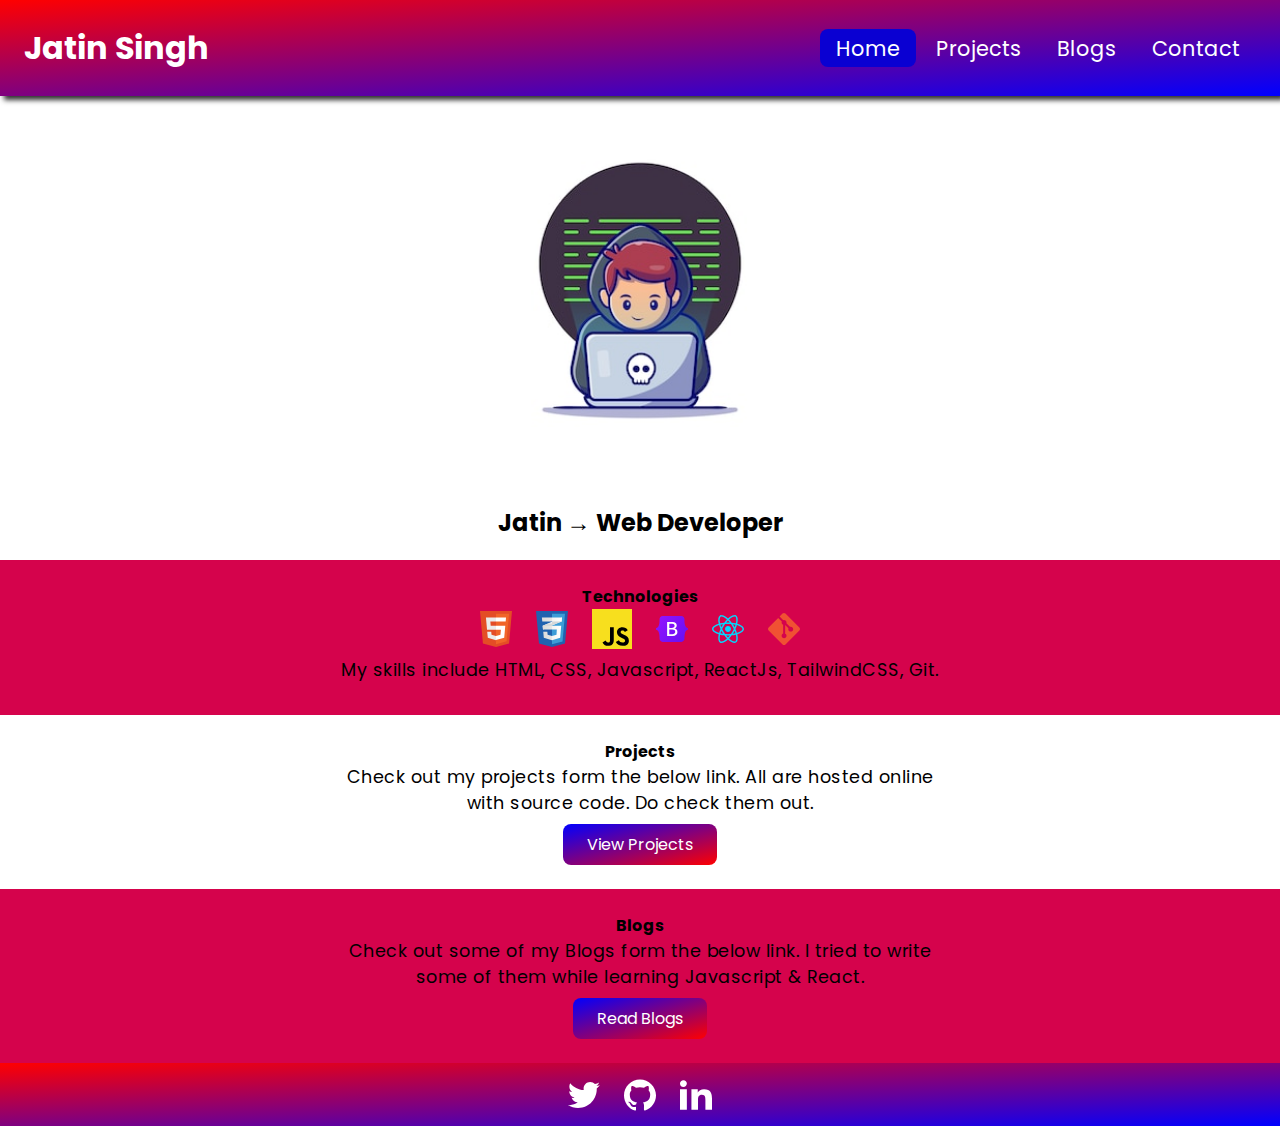
<file: index.html>
<!DOCTYPE html>
<html lang="en">
<head>
  <meta charset="UTF-8">
  <meta http-equiv="X-UA-Compatible" content="IE=edge">
  <meta name="viewport" content="width=device-width, initial-scale=1.0">
  <title>Jatin Portfolio</title>
  <script src="/app.js" defer></script>
  <link rel="stylesheet" href="styles.css">
</head>
<body>
  
  <nav class="nav-bar">
    <!-- <img src="/images/image4.png" alt="logo"> -->
    <a href="./index.html" class="nav-heading">Jatin Singh</a>
    <a href="#" class="toggle-button">
      <span class="bar"></span>
      <span class="bar"></span>
      <span class="bar"></span>
      <!-- <span class="bar"></span> -->
    </a>
    <div class="nav-links">
      <a href="/index.html" class="link link-active">Home</a>
      <a href="/Pages/projects/index.html" class="link">Projects</a>
      <a href="/Pages/blogs/index.html" class="link">Blogs</a>
      <a href="#footer" class="link">Contact</a>
    </div>
  </nav>

  <main>
    <img src="images/image3.jpg" alt="a man coding" class="hero-image">
    <h2 class="hero-heading">Jatin → <span class="profession">Web Developer</span></h2>

    <section class="technologies">
      <span class="tech-heading"><strong>Technologies</strong></span>
      <div class="technology-images">
        <img src="images/technology-icons/html.svg" alt="">
        <img src="images/technology-icons/css.svg" alt="">
        <img src="images/technology-icons/javascript.svg" alt="">
        <img src="images/technology-icons/bootstrap.svg" alt="">
        <img src="images/technology-icons/react.svg" alt="">
        <img src="images/technology-icons/git.svg" alt="">
      </div>
      <p class="section-info">My skills include HTML, CSS, Javascript, ReactJs, TailwindCSS, Git.</p>
    </section>

    <section class="projects">
      <span class="projects-heading"><strong>Projects</strong></span>
      <p class="section-info">
        Check out my projects form the below link. All are hosted online with source code. Do check them out.
      </p>
      <a href="Pages/projects/index.html" class="section-link">View Projects</a>
    </section>
    
    <section class="blogs">
      <span class="blogs-heading"><strong>Blogs</strong></span>
      <p class="section-info">
        Check out some of my Blogs form the below link. I tried to write some of them while learning Javascript & React.
      </p>
      <a href="Pages/blogs/index.html" class="section-link">Read Blogs</a>
    </section>
  </main>

  <footer id="footer">
    <a href="https://twitter.com/HeyImJatinn" target="_blank"><img class="social-icons" src="images/social-icons/twitter.svg" alt="twitter"></a>
    <a href="https://github.com/jatinsingh08" target="_blank"><img class="social-icons" src="images/social-icons/github.svg" alt="github"></a>
    <a href="https://www.linkedin.com/in/jatin-kumar-singh-730386204/" target="_blank"><img class="social-icons" src="images/social-icons/linkedin.svg" alt="linkedin"></a>

    
  </footer>
</body>
</html>
</file>
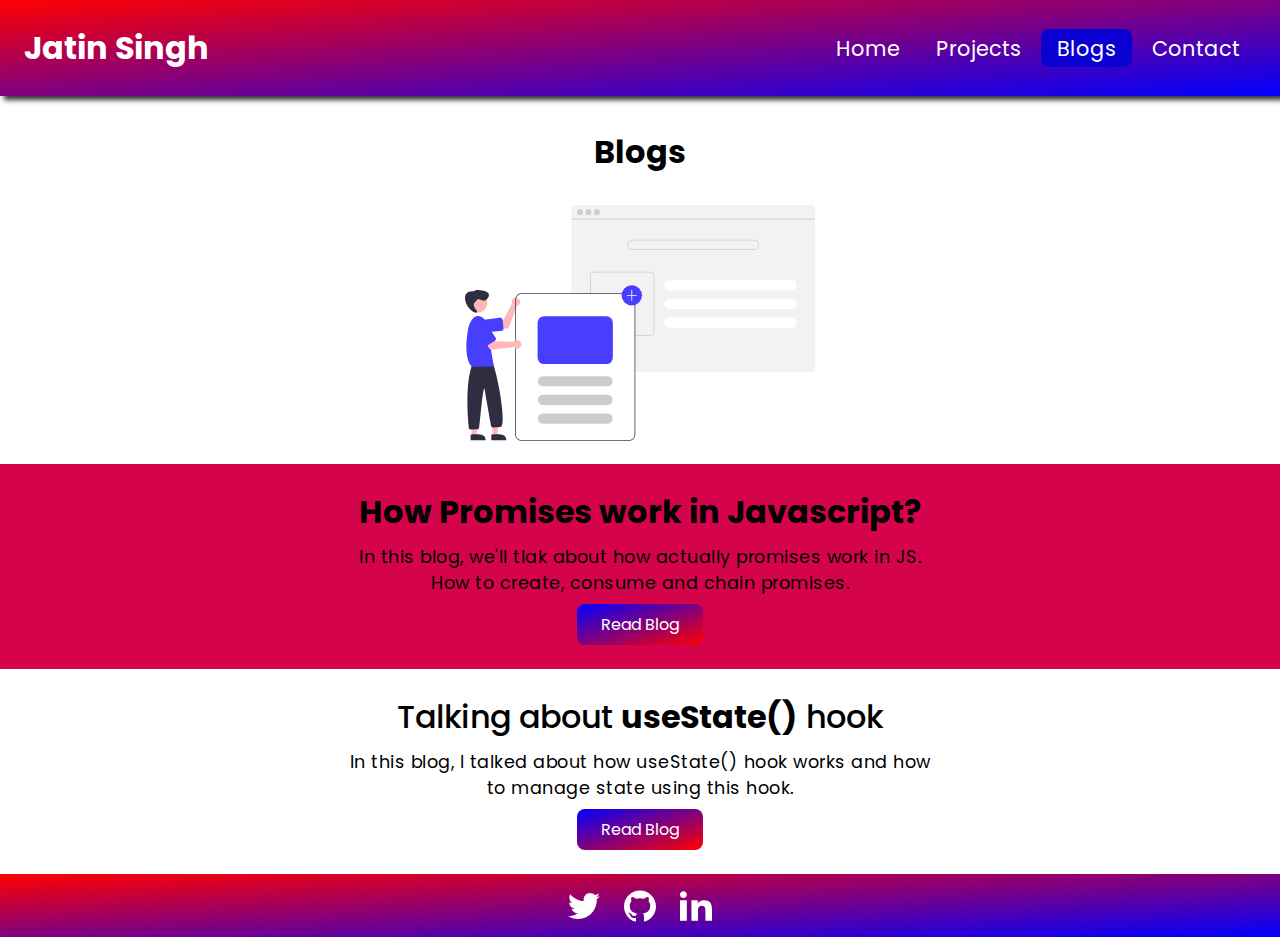
<file: Pages/blogs/index.html>
<!DOCTYPE html>
<html lang="en">
<head>
  <meta charset="UTF-8">
  <meta http-equiv="X-UA-Compatible" content="IE=edge">
  <meta name="viewport" content="width=device-width, initial-scale=1.0">
  <title>Jatin Portfolio</title>
  <script src="../blogs-projects.js" defer></script>
  <link rel="stylesheet" href="../blogs-projects.css">
  <link rel="stylesheet" href="../../styles.css">
</head>
<body>
  
  <nav class="nav-bar">
    <a href="../../index.html" class="nav-heading">Jatin Singh</a>
    <a href="#" class="toggle-button">
      <span class="bar"></span>
      <span class="bar"></span>
      <span class="bar"></span>
    </a>
    <div class="nav-links">
      <a class="link" href="../../index.html">Home</a>
      <a class="link" href="../projects/index.html">Projects</a>
      <a class="link link-active" href="./index.html">Blogs</a>
      <a class="link" href="#footer">Contact</a>
    </div>
  </nav>

  <main>

    <h2 class="main-heading">Blogs</h2>
    <img src="../../images/blog-hero.svg" alt= a person showcasing stuff"" class="hero-image">

    <section class="blog">
      <span class="section-heading"><strong>How Promises work in Javascript?</strong></span>
      <p class="section-info">In this blog, we'll tlak about how actually promises work in JS.<br>How to create, consume and chain promises.</p>
      <a href="https://jatinsingh.hashnode.dev/how-do-promises-work-in-javascript" class="section-link" target="_blank">Read Blog</a>
    </section>


    <section class="blog">
      <span class="section-heading">Talking about <strong>useState()</strong> hook</span>
      <p class="section-info">In this blog, I talked about how useState() hook works and how to manage state using this hook.</p>
      <a href="https://jatinsingh.hashnode.dev/how-to-use-the-usestate-hook" class="section-link" target="_blank">Read Blog</a>
    </section>


  </main>

  <footer id="footer">
    <a href="https://twitter.com/HeyImJatinn" target="_blank"><img class="social-icons" src="../../images/social-icons/twitter.svg" alt="twitter"></a>
    <a href="https://github.com/jatinsingh08" target="_blank"><img class="social-icons" src="../../images/social-icons/github.svg" alt="github"></a>
    <a href="https://www.linkedin.com/in/jatin-kumar-singh-730386204/" target="_blank"><img class="social-icons" src="../../images/social-icons/linkedin.svg" alt="linkedin"></a>
  </footer>

</body>
</html>
</file>
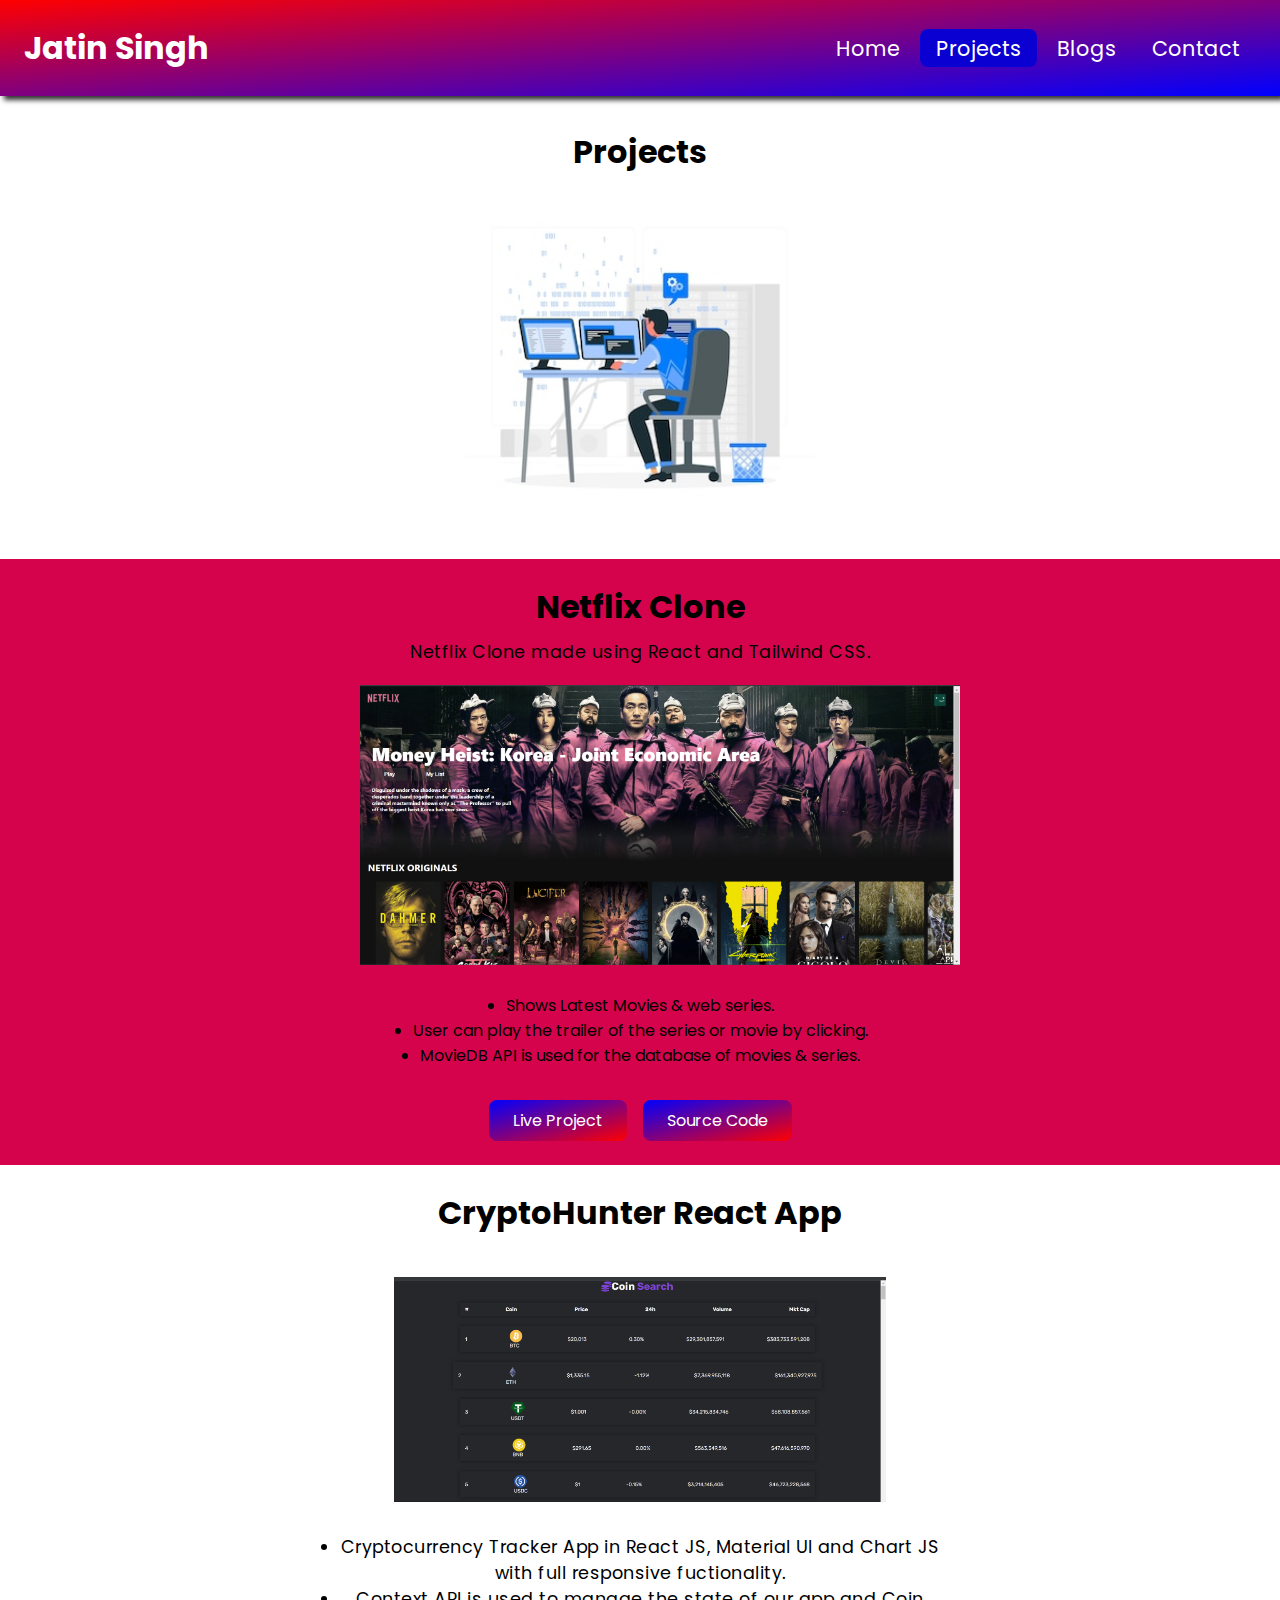
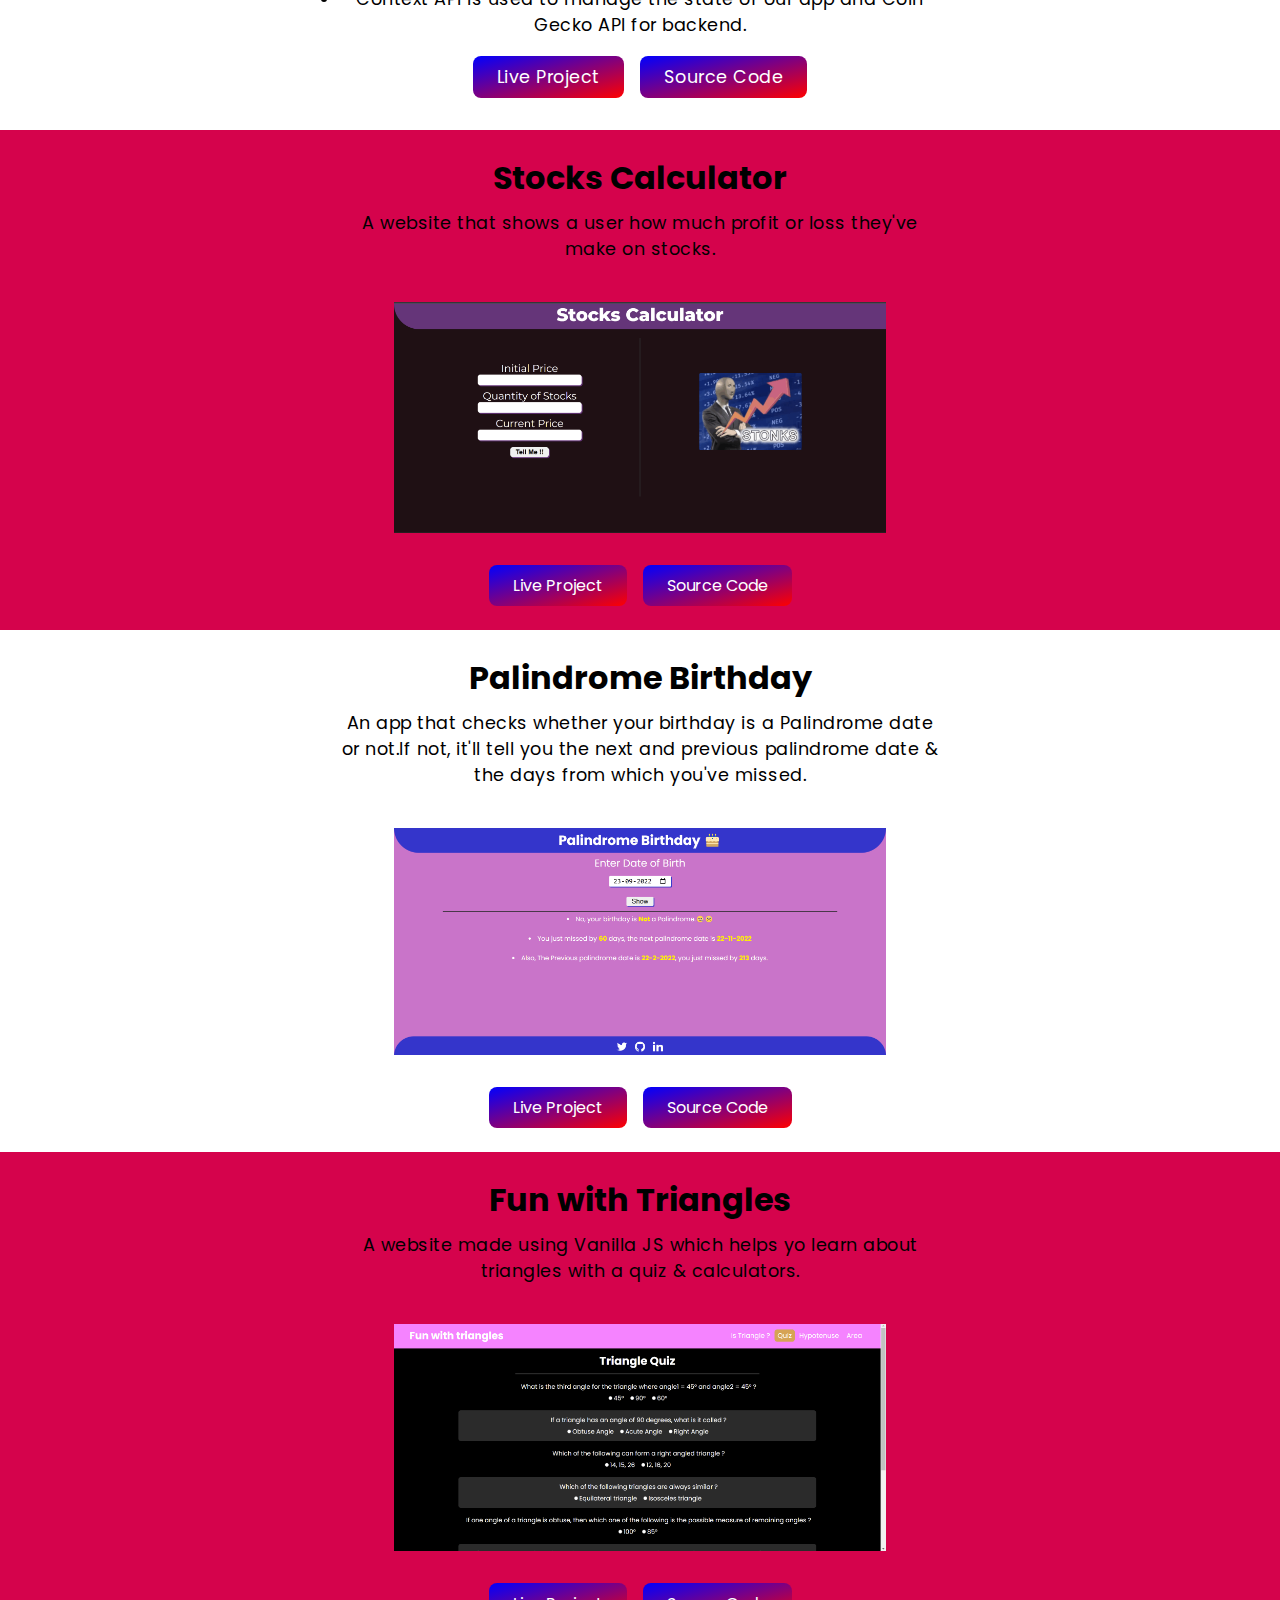
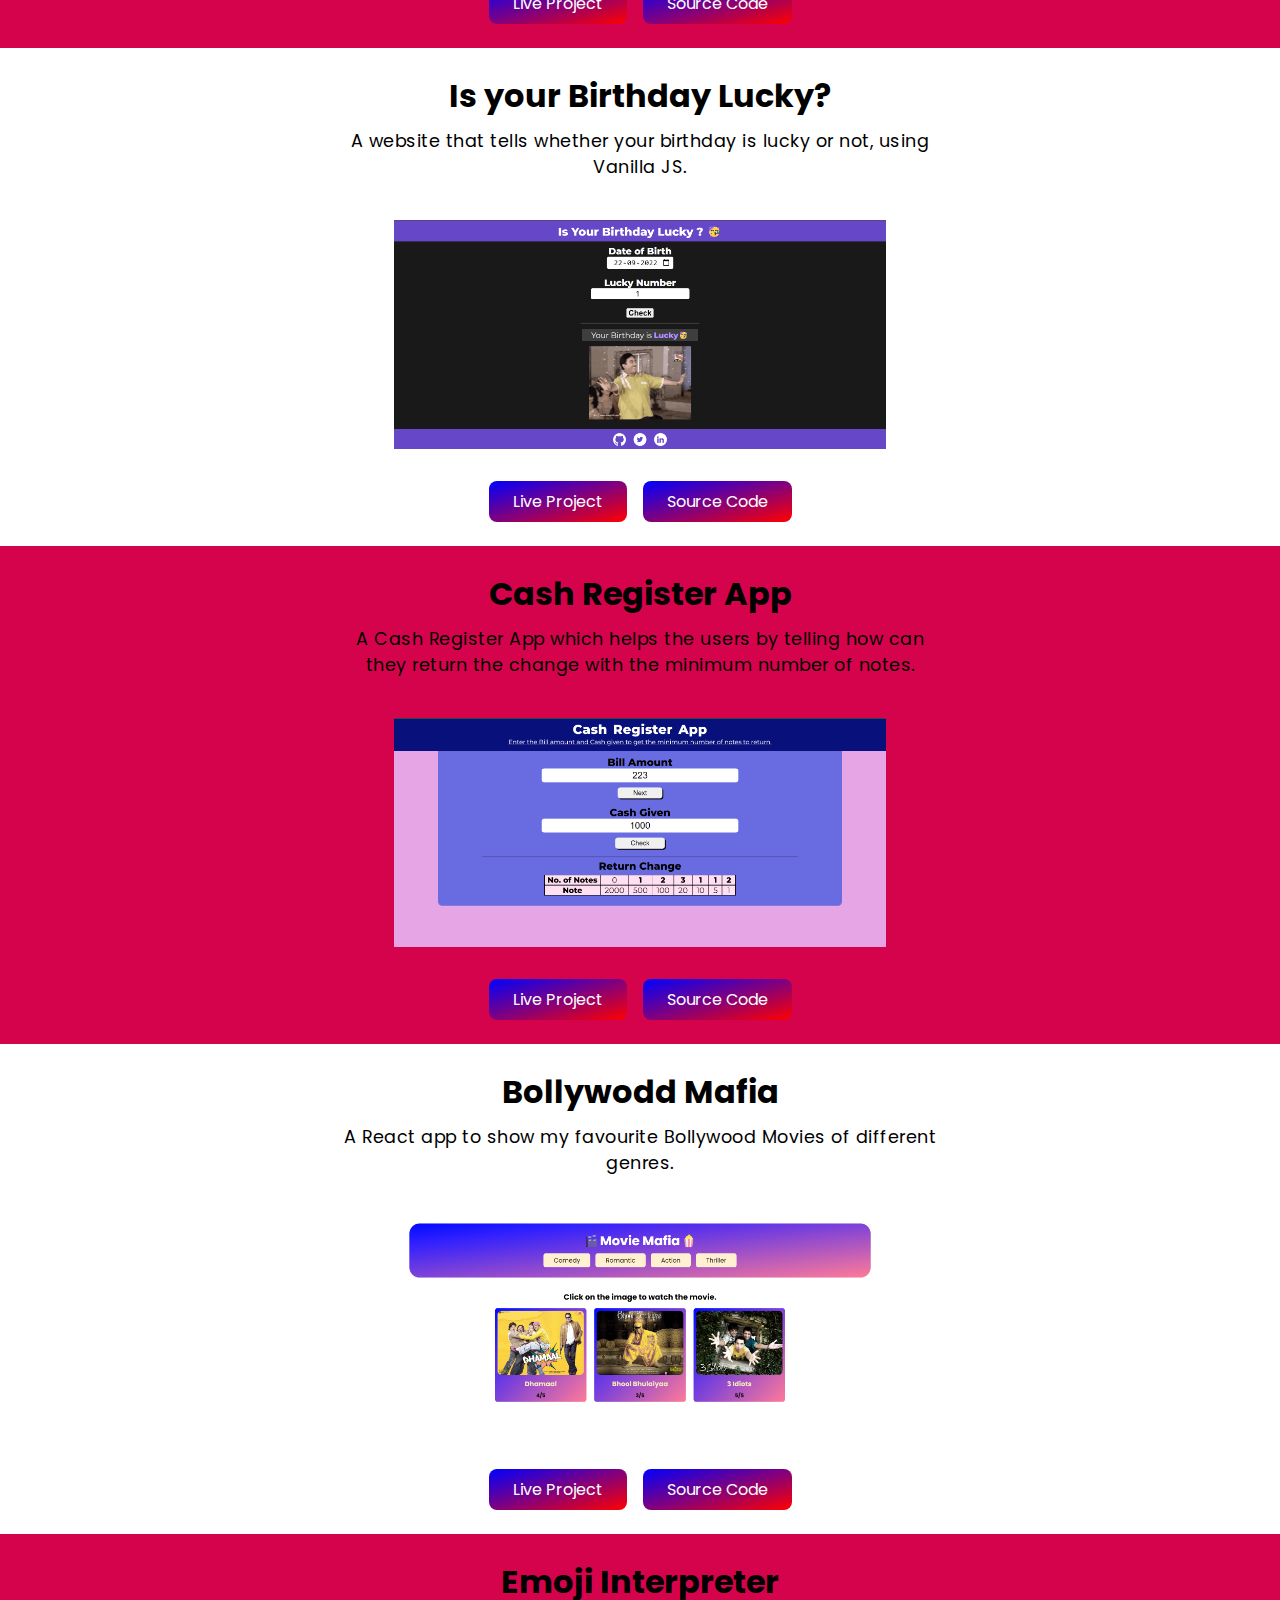
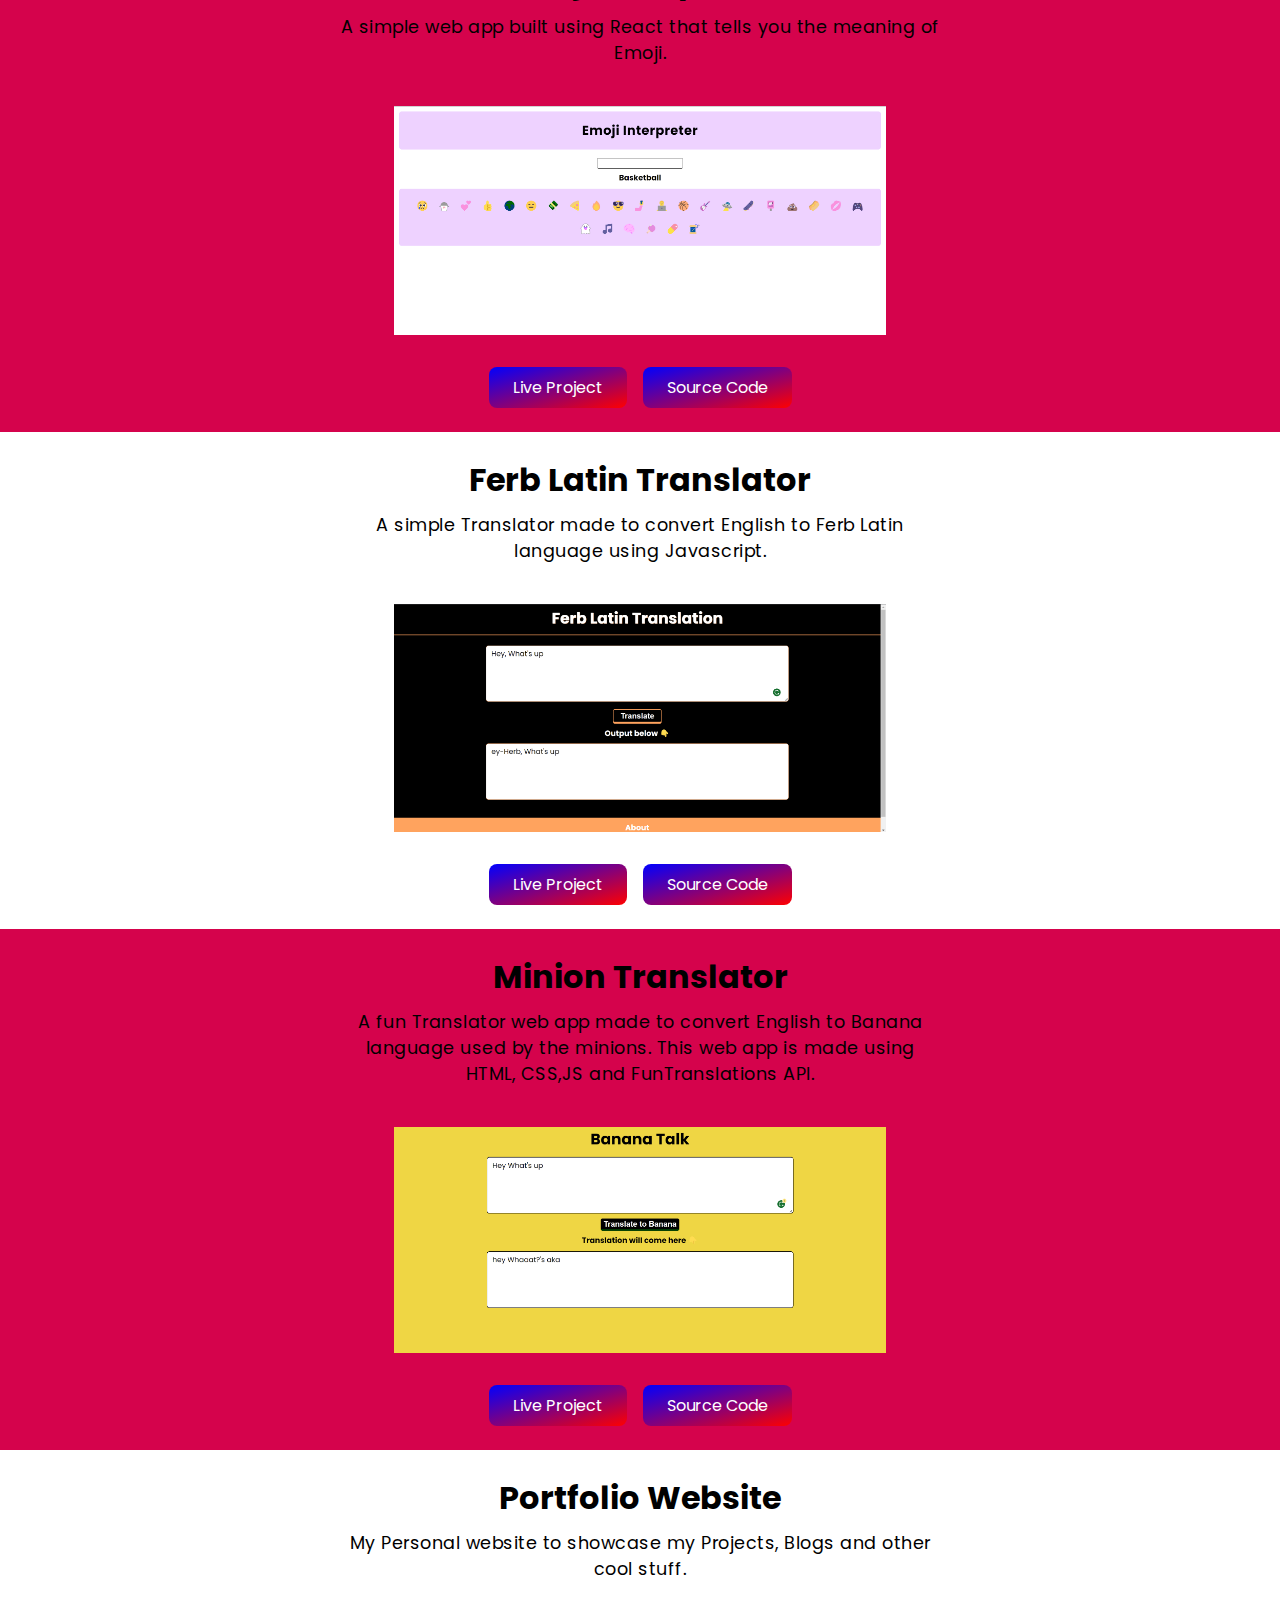
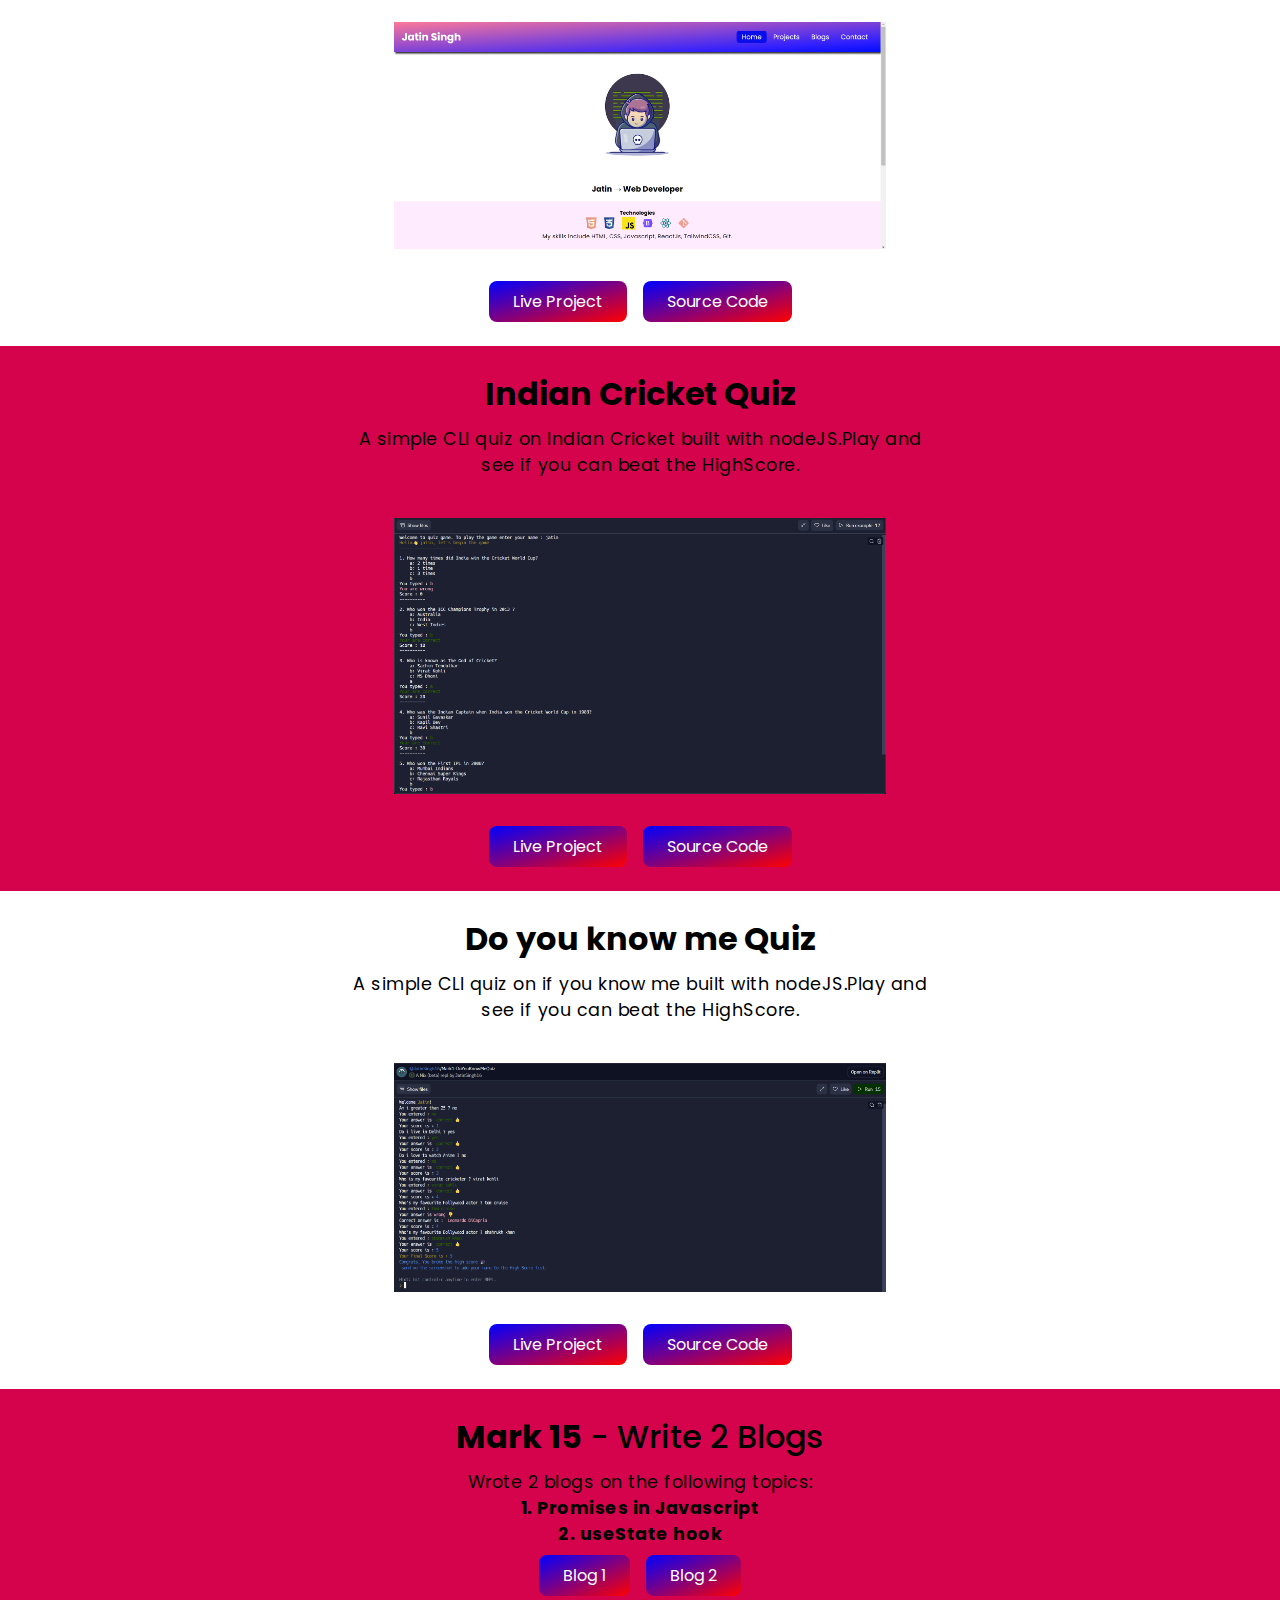
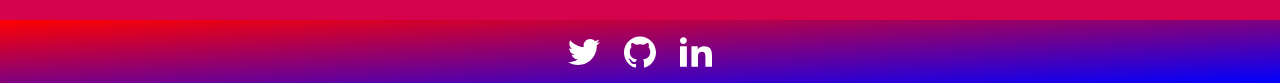
<file: Pages/projects/index.html>
<!DOCTYPE html>
<html lang="en">

<head>
  <meta charset="UTF-8">
  <meta http-equiv="X-UA-Compatible" content="IE=edge">
  <meta name="viewport" content="width=device-width, initial-scale=1.0">
  <title>Jatin Portfolio</title>
  
  <link rel="stylesheet" href="../../styles.css">
  <link rel="stylesheet" href="../blogs-projects.css">
  <script src="../blogs-projects.js" defer></script>
</head>

<body>

  <nav class="nav-bar">
    <a href="../../index.html" class="nav-heading">Jatin Singh</a>
    <a href="#" class="toggle-button">
      <span class="bar"></span>
      <span class="bar"></span>
      <span class="bar"></span>
    </a>
    <div class="nav-links">
      <a class="link" href="../../index.html">Home</a>
      <a class="link link-active" href="../projects/index.html">Projects</a>
      <a class="link" href="../blogs/">Blogs</a> 
      <a class="link" href="#footer">Contact</a>
    </div>
  </nav>

  <main>
    <h2 class="main-heading">Projects</h2>
    <img src="../../images/image5.jpg" alt="a person coding" class="hero-image">

    

    <section class="project">
      <span class="section-heading"><span>Netflix Clone</span></span>
      <p class="section-info">Netflix Clone made using React and Tailwind CSS. <br>
        <img src="/images/project-images/netflixclone.png" alt="Nelflix clone" class="project-images-netflix">
        <li>Shows Latest Movies & web series.</li> 
        <li>User can play the trailer of the series or movie by clicking.</li> 
        <li>MovieDB API is used for the database of movies & series.</li>
      </p>
      <div class="links">
        <a href="https://jatinnetflixclone.netlify.app/" class="section-link" target="_blank">Live Project</a>
        <a href="https://github.com/JatinSingh08/netflix-clone" class="section-link" target="_blank">Source Code</a>
      </div>
    </section>

    <section class="project">
      <span class="section-heading"><span>CryptoHunter React App</span></span>
      <img src="/images/project-images/cryptohunter.png" alt="Crypto Hunter" class="project-images crypto">

      <Cryptocurrency class="section-info"><li>Cryptocurrency Tracker App in React JS, Material UI and Chart JS with full responsive fuctionality.</li>
        <li>Context API is used to manage the state of our app and Coin Gecko API for backend.</li>
      </p>
      <div class="links">
        <a href="https://crypto-hunterz.netlify.app/" class="section-link" target="_blank">Live Project</a>
        <a href="https://github.com/JatinSingh08/cryptohunter" class="section-link" target="_blank">Source Code</a>
      </div>
    </section>

    
    <!-- 1st project -->
    <section class="project">
      <span class="section-heading"><span>Stocks Calculator</span></span>
      <p class="section-info">A website that shows a user how much profit or loss they've make on stocks.</p>
      <img src="/images/project-images/stocks-cal.png" alt="stocks calculator" class="project-images">
      <div class="links">
        <a href="https://jatinsingh08.github.io/Stocks-Calculator/" class="section-link" target="_blank">Live Project</a>
        <a href="https://github.com/JatinSingh08/Stocks-Calculator" class="section-link" target="_blank">Source Code</a>
      </div>
    </section>

    <!-- 2nd project  -->
    <section class="project">
      <span class="section-heading"><span>Palindrome Birthday</span></span>
      <p class="section-info">An app that checks whether your birthday is a Palindrome date or not.If not, it'll tell you the next and previous palindrome date & the days from which you've missed.</p>
      <img src="/images/project-images/palin-birth.png" alt="Palindrome Birthday" class="project-images">

      <div class="links">
        <a href="https://jatin-palindrome-birthday.netlify.app/" class="section-link" target="_blank">Live Project</a>
        <a href="https://github.com/JatinSingh08/Palindrome-Brithday" class="section-link" target="_blank">Source Code</a>
      </div>
    </section>

    <!-- 3rd project  -->
    <section class="project">
      <span class="section-heading"><span>Fun with Triangles</span></span>
      <p class="section-info">A website made using Vanilla JS which helps yo learn about triangles with a quiz & calculators.</p>
      <img src="/images/project-images/quizhypo.png" alt="Fun with Triangles" class="project-images">
      <div class="links">
        <a href="https://jatinsingh08.github.io/Fun-with-Triangles/" class="section-link" target="_blank">Live Project</a>
        <a href="https://github.com/JatinSingh08/Fun-with-Triangles" class="section-link" target="_blank">Source Code</a>
      </div>
    </section>

    <!-- 4rth project  -->
    <section class="project">
      <span class="section-heading"><span>Is your Birthday Lucky?</span></span>
      <p class="section-info">A website that tells whether your birthday is lucky or not, using Vanilla JS.</p>
      <img src="/images/project-images/lucky.png" alt="Is your birthday lucky?" class="project-images">

      <div class="links">
        <a href="https://jatin08-is-your-birthday-lucky.netlify.app/" class="section-link" target="_blank">Live Project</a>
        <a href="https://github.com/JatinSingh08/Is-Your-Birthday-Lucky-" class="section-link" target="_blank">Source Code</a>
      </div>
    </section>

    <!-- 5th project  -->
    <section class="project">
      <span class="section-heading"><span>Cash Register App</span></span>
      <p class="section-info">A Cash Register App which helps the users by telling how can they return the change with the minimum number of notes.</p>
      <img src="/images/project-images/cash.png" alt="Cash Register App" class="project-images">

      <div class="links">
        <a href="https://jatin-cash-register-app.netlify.app/" class="section-link" target="_blank">Live Project</a>
        <a href="https://github.com/JatinSingh08/Cash-Register-App" class="section-link" target="_blank">Source Code</a>
      </div>
    </section>

    <!-- 6th project  -->
    <section class="project">
      <span class="section-heading"><span>Bollywodd Mafia</span></span>
      <p class="section-info">A React app to show my favourite Bollywood Movies of different genres.</p>
      <img src="/images/project-images/movie-mafia.png" alt="Bollywood Mafia" class="project-images">

      <div class="links">
        <a href="https://jatin-movie-mafia.vercel.app/" class="section-link" target="_blank">Live Project</a>
        <a href="https://github.com/JatinSingh08/Movie-Mafia" class="section-link" target="_blank">Source Code</a>
      </div>
    </section>

    <!-- 7th project  -->
    <section class="project">
      <span class="section-heading"><span>Emoji Interpreter</span></span>
      <p class="section-info">A simple web app built using React that tells you the meaning of Emoji.</p>
      <img src="/images/project-images/emoji-in.png" alt="Emoji Interpreter" class="project-images">

      <div class="links">
        <a href="https://jatin08-emoji-interpreter.netlify.app/" class="section-link" target="_blank">Live Project</a>
        <a href="https://github.com/JatinSingh08/Emoji-Interpreter" class="section-link" target="_blank">Source Code</a>
      </div>
    </section>

    <!-- 8rth project  -->
    <section class="project">
      <span class="section-heading"><span>Ferb Latin Translator</span></span>
      <p class="section-info">A simple Translator made to convert English to Ferb Latin language using Javascript.</p>
      <img src="/images/project-images/ferb-latin.png" alt="Ferb Latin Translator" class="project-images">

      <div class="links">
        <a href="https://jatin08-ferb-latin-translator.netlify.app/" class="section-link" target="_blank">Live Project</a>
        <a href="https://github.com/JatinSingh08/Ferb-Latin-Translator" class="section-link" target="_blank">Source Code</a>
      </div>
    </section>


    <!-- 9th project  -->
    <section class="project">
      <span class="section-heading"><span>Minion Translator</span></span>
      <p class="section-info">A fun Translator web app made to convert English to Banana language used by the minions. This web app is made using HTML, CSS,JS and FunTranslations API.</p>
      <img src="/images/project-images/minions.png" alt="Minion Translator" class="project-images">

      <div class="links">
        <a href="https://jatin-minion-translator.netlify.app/" class="section-link" target="_blank">Live Project</a>
        <a href="https://github.com/JatinSingh08/Minion-Translator" class="section-link" target="_blank">Source Code</a>
      </div>
    </section>

    <!-- 10th project  -->
    <section class="project">
      <span class="section-heading"><span>Portfolio Website</span></span>
      <p class="section-info">My Personal website to showcase my Projects, Blogs and other cool stuff.</p>
      <img src="/images/project-images/portfolio-pic.png" alt="Portfolio" class="project-images">

      <div class="links">
        <a href="https://jatin08-portfolio.netlify.app/" class="section-link" target="_blank">Live Project</a>
        <a href="https://github.com/JatinSingh08/portfolio" class="section-link" target="_blank">Source Code</a>
      </div>
    </section>

    <!-- 11th project  -->
    <section class="project">
      <span class="section-heading"><span>Indian Cricket Quiz</span></span>
      <p class="section-info">A simple CLI quiz on Indian Cricket built with nodeJS.Play and see if you can beat the HighScore.</p>
      <img src="/images/project-images/mark2.png" alt="Quiz" class="project-images">

      <div class="links">
        <a href="https://replit.com/@JatinSingh16/Mark2-CricketQuiz?v=1" class="section-link" target="_blank">Live Project</a>
        <a href="https://github.com/JatinSingh08/Indian-Cricket-Quiz" class="section-link" target="_blank">Source Code</a>
      </div>
    </section>

    <!-- 12th project  -->
    <section class="project">
      <span class="section-heading"><span>Do you know me Quiz</span></span>
      <p class="section-info">A simple CLI quiz on if you know me built with nodeJS.Play and see if you can beat the HighScore.</p>
      <img src="/images/project-images/mark-1.png" alt="" class="project-images">

      <div class="links">
        <a href="https://replit.com/@JatinSingh16/Mark1-DoYouKnowMeQuiz?embed=1&output=1" class="section-link" target="_blank">Live Project</a>
        <a href="https://github.com/JatinSingh08/Do-you-know-me-quiz" class="section-link" target="_blank">Source Code</a>
      </div>
    </section>
    
    <!-- 13rth project  -->
    <section class="project">
      <span class="section-heading"><span>Mark 15</span> - Write 2 Blogs</span>
      <p class="section-info">Wrote 2 blogs on the following topics: <br><strong>1. Promises in Javascript</strong> <br> <strong>2. useState hook </strong></p>
      <div class="links">
        <a href="https://jatinsingh.hashnode.dev/how-do-promises-work-in-javascript" class="section-link" target="_blank">Blog 1</a>
        <a href="https://jatinsingh.hashnode.dev/how-to-use-the-usestate-hook" class="section-link" target="_blank">Blog 2</a>
      </div>
    </section>





  </main>

  <footer id="footer">
    <a href="https://twitter.com/HeyImJatinn" target="_blank"><img class="social-icons" src="../../images/social-icons/twitter.svg" alt="twitter"></a>
    <a href="https://github.com/jatinsingh08" target="_blank"><img class="social-icons" src="../../images/social-icons/github.svg" alt="github"></a>
    <a href="https://www.linkedin.com/in/jatin-kumar-singh-730386204/" target="_blank"><img class="social-icons" src="../../images/social-icons/linkedin.svg" alt="linkedin"></a>
  </footer>

</body>

</html>
</file>
<file: styles.css>
@import url('https://fonts.googleapis.com/css2?family=Poppins:wght@400;500;700&display=swap');

:root {
  --primary-color: #6158ff;
  --secondary-color: #0a00d2;
  --off-white: #d5034c;
  --dark-gray: #6b7280;
}

body {
  font-family: 'Poppins', sans-serif;
  padding: 0;
  margin: 0;
  height: 100vh;
  display: flex;
  flex-direction: column;
}

a {
  text-decoration: none;
  color: white;
}
                       
html {
  scroll-behavior: smooth;
}

.nav-bar {
  display: flex;
  flex-direction: row;
  align-items: center;
  justify-content: space-between;
  padding: 1rem, 3rem;
  /* background: linear-gradient(to right, red, blue); */
  background: linear-gradient(
                to right bottom,
                red,
                blue
);
  box-shadow: 4px 4px 5px #333;
  z-index: 1
  /* border-bottom-left-radius: 10rem; */
  /* border-bottom-right-radius: 10rem; */
  /* height: 200px; */
}

.nav-heading {
  font-size: 2rem;
  margin: 0;
  font-weight: bold;
  margin: 1.5rem;
}

.nav-links {
  padding-left: 2rem;
  margin: 1.5rem;
}

.nav-links .link{
  font-size: 1.3rem;
  padding: 0.3rem 1rem;
}

.link-active {
  background-color: var(--secondary-color);
  border-radius: 0.5rem;
}

main {
  text-align: center;
}

.hero-image {
  max-width: 80%;
  width: 350px;
  padding: 1rem 0;
}

.technology-images {
  display: flex;
  justify-content: center;
  align-items: center;
  justify-items: center;
  gap: 1.5rem;
  margin: 0 1rem 0.5rem 1rem;
  width: 80%;
}
.technology-images img {
  width: 2rem;
}
.technology-images img:nth-child(3) {
  width: 2.5rem;
}


/* Sections */
section {
  padding: 1.5rem;
  display: flex;
  flex-direction: column;
  align-items: center;
  justify-content: center;
}

section:nth-child(odd) {
  background-color: var(--off-white);
  /* background: linear-gradient(to right, rgb(247, 230, 238), rgb(194, 194, 253)); */
  /* box-shadow: 1px 0.5px 1px 1px rgb(124, 119, 119); */
  z-index: 1;
  /* display: flex; */
  /* flex-direction: column; */
 
}

.section-heading {
  font-size: 2rem;
  font-weight: 500;
  padding-bottom: 0.5rem;
}
.section-info {
  letter-spacing: 0.5px;
  max-width: 600px;
  margin: auto;
  padding-bottom: 0.5rem;
  font-size: 1.1rem;
}
.section-link {
  padding: 0.5rem 1.5rem;
  /* background-color: var(--primary-color); */
  /* background: linear-gradient(to right bottom, rgb(63, 63, 234), rgb(255, 37, 37)); */
  background: linear-gradient(to right bottom, blue, red);
  border-radius: 0.5rem;

}
.section-link:hover{
  /* translate: 2px; */
  transform: translate(0, -2px);
  /* box-shadow: black; */
}
.project-images{
  display: flex;
  align-items: center;
  justify-items: center;
  width: 40%;
  margin: 2rem;
}
.project-images-netflix {
  display: flex;
  align-items: center;
  justify-items: center;
  width: 100%;
  margin: 20px;
}


/* Footer */
footer {
  display: flex;
  justify-items: center;
  justify-content: center;
  /* background-color: var(--primary-color); */
  /* background: linear-gradient(to right, blue, red); */
  background: linear-gradient(
                to right bottom,
                red,
                blue
);

  box-shadow: 6px 0 px 10px rgb(0, 0, 0);
  z-index: 5;
  padding: 0.5rem;
  gap: 1.5rem;
  height: 10rem;
  margin-top: auto;
  /* border-top-left-radius: 10rem;
  border-top-left-radius: 10rem; */
  
}
.social-icons {
  width: 2rem;
  margin-top: 0.5rem;
}

/* Toggle */
.toggle-button {
  position: absolute;
  top: 1.5rem;
  right: 1.9rem;
  display: none;
  flex-direction: column;
  justify-content: space-between;
  width: 30px;
  height: 22px;
  margin-top: 1.2rem;
}
.toggle-button .bar {
  height: 3px;
  width: 100%;
  background-color: white;
  border-radius: 0.5rem;
}


/* Media queries */
@media (max-width:900px) {
  .nav-bar {
      padding: 1rem 1.8rem;
  }
  .project-images {
    width: 60%;
  }
  .project-images-netflix {
    width: 90%;
  }
}
@media (max-width:840px) {
  .nav-bar {
      padding: 0.8rem 1.5rem;
  }
  .nav-heading {
      font-size: 1.9rem;   
  }
  .hero-image {
      width: 300px;
      padding: 0.8rem 0 0 0;
  }
  .main-heading, .hero-heading {
      margin: 0.8rem 0;
      font-size: 1.8rem;
  }
  .hero-heading .profession {
      text-decoration: underline 4px solid var(--primary-color);
      
  }
  .section-heading {
      font-size: 1.8rem;
  }
  .technology-images img {
      width: 1.8rem;
  }
  .technology-images img:nth-child(3) {
      width: 2.4rem;
  }

  .project-images {
    width: 80%;
  }
  .project-images-netflix {
    width: 90%;
  }
  
  section {
      padding: 1.3rem;
  }
  /*  */
  .toggle-button {
      display: flex;
  }
  .nav-links {
      display: none;
      padding: 0;
      width: 100%;
  }
  .nav-bar {
      flex-direction: column;
      align-items: flex-start;
  }
  .nav-links .link {
      display: flex;
      justify-content: center;
  }
  .nav-links-active {
      flex-direction: column;
      display: flex;
  }
}

@media (max-width:425px) {
  .main-heading, .hero-heading {
      font-size: 1.8rem;
      flex-direction: column;
      gap: 0;
  }
  .hero-heading {
      line-height: 2.2rem;
      font-size: 1.6rem;
  }
  .nav-bar {
      padding: 0.8rem;
  }
  .toggle-button {
      right: 0.9rem;
  }
  .section-heading {
      font-size: 1.5rem;
      padding-bottom: 0.2rem;
      line-height: 2rem;
  }
  .section-link {
      padding: 0.3rem 1rem;
  }
  .technology-images {
      display: grid;
      grid-template-columns: repeat(3, 1fr);
      justify-content: center;
      align-items: center;
      justify-items: center;
      gap: 0.8rem;
  }
  .html, .javascript {
      justify-self: end;
  }
  .bootstrap, .git {
      justify-self: start;
  }
  .social-icons {
      width: 1.5rem;
  }
}
</file>
<file: Pages/blogs-projects.css>
:root {
  --primary-color: #483efe;
  --blog-color: #ffb93f;
}

.main-heading {
  margin: 2rem 0 0.8rem 0;
  font-size: 2rem;
  box-sizing: border-box;
  border: black;
}

.hero-image {
  padding: 0 0 0.8rem 0;
}

.section-heading span {
  font-weight: bold;
}

/* Project links */
.links {
  display: flex;
  justify-content: center;
  align-items: center;
  gap: 1rem;
}
.section-live-link {
  border: solid 2px var(--primary-color);
  background-color: white;
  color: var(--primary-color);
  font-weight: 600;
  padding: 0.5rem 1.5rem;
  border-radius: 0.5rem;
}
.section-code-link {
  padding: 0.5rem 1.5rem;
  background-color: var(--primary-color);
  border-radius: 0.5rem;
}
.section-blog-links {
  background-color: var(--blog-color);
  color: black;
  font-weight: 500;
  padding: 0.5rem 1.8rem;
  border-radius: 0.5rem;
}

@media (max-width:740px) {
  .section-heading {
      font-size: 1.5rem;
      padding-bottom: 0.2rem;
      line-height: 2rem;
  }
  .section-live-link {
      padding: 0.3rem 1rem;
  }
  .section-code-link {
      padding: 0.4rem 1rem;
  }
  .project {
      padding: 2rem 0.5rem;
  }
}

@media (max-width:400px) {
  .section-info {
      font-size: 1rem;
  }
  .section-code-link, .section-live-link {
      font-size: 0.95rem;
  }
}
</file>
